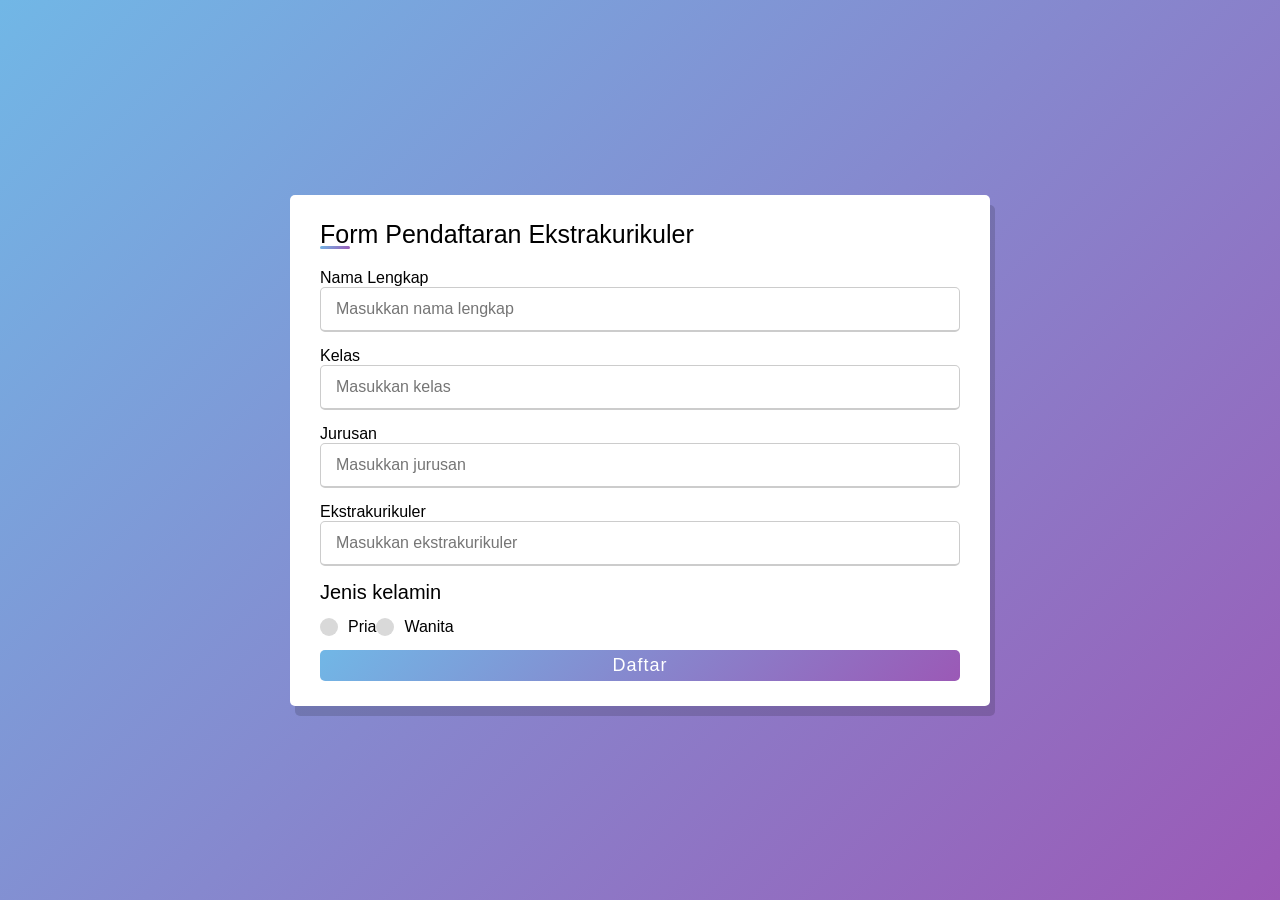
<file: index.html>
<!DOCTYPE html>
<html lang="en">
<head>
    <meta charset="UTF-8">
    <meta name="viewport" content="width=device-width, initial-scale=1.0">
    <title>JavaScript</title>
    <script languange="JavaScript" src="java.js"></script>
    <link rel="stylesheet" href="style.css">
</head>
<body>
    <div class="container">
        <div class="title">Form Pendaftaran Ekstrakurikuler</div>
        <div class="content">
            <form name="formku" onsubmit="return validasi()">
                <div class="user-details">
                    <div class="input-box">
                        <label for="nama" class="details">Nama Lengkap</label>
                        <input type="text" placeholder="Masukkan nama lengkap" id="nama" name="nama" required>
                    </div>
                    <div class="input-box">
                        <label for="kelas" class="details">Kelas</label>
                        <input type="text" placeholder="Masukkan kelas" id="kelas" name="kelas" required>
                    </div>
                    <div class="input-box">
                        <label for="jurusan" class="details">Jurusan</label>
                        <input type="text" placeholder="Masukkan jurusan" id="jurusan" name="jurusan" required>
                    </div>
                    <div class="input-box">
                        <label for="ekstrakurikuler" class="details">Ekstrakurikuler</label>
                        <input type="text" placeholder="Masukkan ekstrakurikuler" id="ekstrakurikuler" name="ekstrakurikuler" required>
                    </div>
                    <div class="input-box">
                        <label for="bil1" class="details">Telepon</label>
                        <input type="bil1" placeholder="Masukkan nomor telepon" id="bil1" name="bil1" required>
                    </div>
                    <div class="input-box">
                        <label for="email" class="details">Email</label>
                        <input type="email" placeholder="Masukkan email" id="email" name="email" required>
                    </div>
                </div>
                <div class="gender-details">
                    <input type="radio" name="gender" id="dot-1">
                    <input type="radio" name="gender" id="dot-2">
                    <span class="gender-title">Jenis kelamin</span>
                    <div class="category">
                        <label for="dot-1">
                            <span class="dot one"></span>
                            <span class="gender">Pria</span>
                        </label>
                        <label for="dot-2">
                            <span class="dot two"></span>
                            <span class="gender">Wanita</span>
                        </label>
                    </div>
                </div>
                <div class="button">
                    <input type="submit" value="Daftar" onclick="validasi()">
                </div>
            </form>
        </div>
    </div>

</body>
</html>
</file>
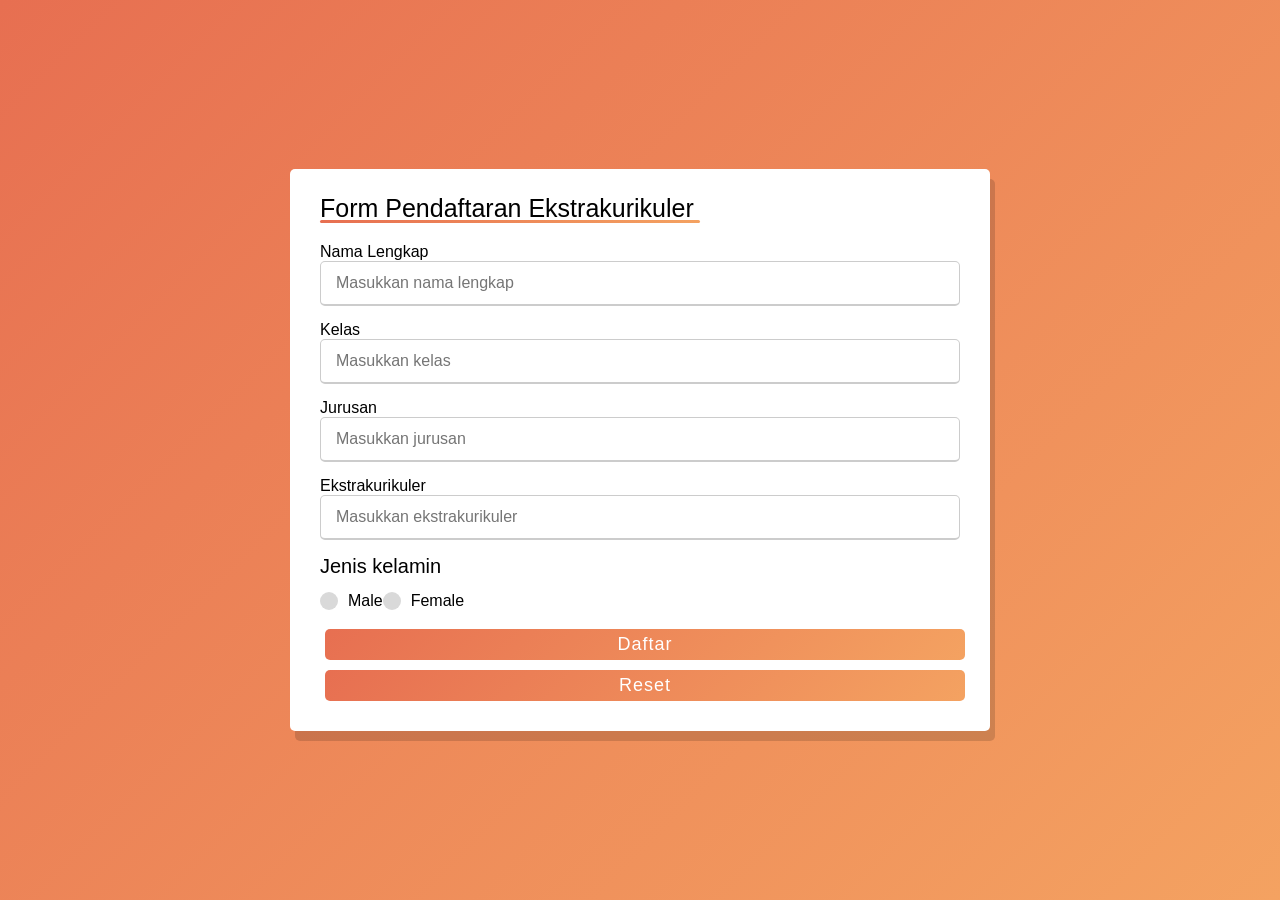
<file: form.html>
<!DOCTYPE html>
<html lang="en">
<head>
    <meta charset="UTF-8">
    <meta name="viewport" content="width=device-width, initial-scale=1.0">
    <title>Form Pendaftaran</title>
    <script languange="JavaScript" src="java.js"></script>
    <link rel="stylesheet" href="form.css">
</head>
<body> 
    <div class="container">
        <div class="title">Form Pendaftaran Ekstrakurikuler</div>
        <div class="content">
            <form name="formku" onsubmit="return validasi()">
                <div class="user-details">
                    <div class="input-box">
                        <label for="nama" class="details">Nama Lengkap</label>
                        <input type="text" placeholder="Masukkan nama lengkap" id="nama" name="nama" required>
                    </div>
                    <div class="input-box">
                        <label for="kelas" class="details">Kelas</label>
                        <input type="text" placeholder="Masukkan kelas" id="kelas" name="kelas" required>
                    </div>
                    <div class="input-box">
                        <label for="jurusan" class="details">Jurusan</label>
                        <input type="text" placeholder="Masukkan jurusan" id="jurusan" name="jurusan" required>
                    </div>
                    <div class="input-box">
                        <label for="ekstrakurikuler" class="details">Ekstrakurikuler</label>
                        <input type="text" placeholder="Masukkan ekstrakurikuler" id="ekstrakurikuler" name="ekstrakurikuler" required>
                    </div>
                    <div class="input-box">
                        <label for="bil1" class="details">Telepon</label>
                        <input type="bil1" placeholder="Masukkan nomor telepon" id="bil1" name="bil1" required>
                    </div>
                    <div class="input-box">
                        <label for="email" class="details">Email</label>
                        <input type="email" placeholder="Masukkan email" id="email" name="email" required>
                    </div>
                </div>
                <div class="gender-details">
                    <input type="radio" name="gender" id="dot-1">
                    <input type="radio" name="gender" id="dot-2">
                    <span class="gender-title">Jenis kelamin</span>
                    <div class="category">
                        <label for="dot-1">
                            <span class="dot one"></span>
                            <span class="gender">Male</span>
                        </label>
                        <label for="dot-2">
                            <span class="dot two"></span>
                            <span class="gender">Female</span>
                        </label>
                    </div>
                </div>
                <div class="button">
                    <input type="submit" value="Daftar" onclick="validasi()">
                    <input type="reset" class="reset" value="Reset">
                </div>
            </form>
        </div>
    </div>
</body>
</html>
</file>
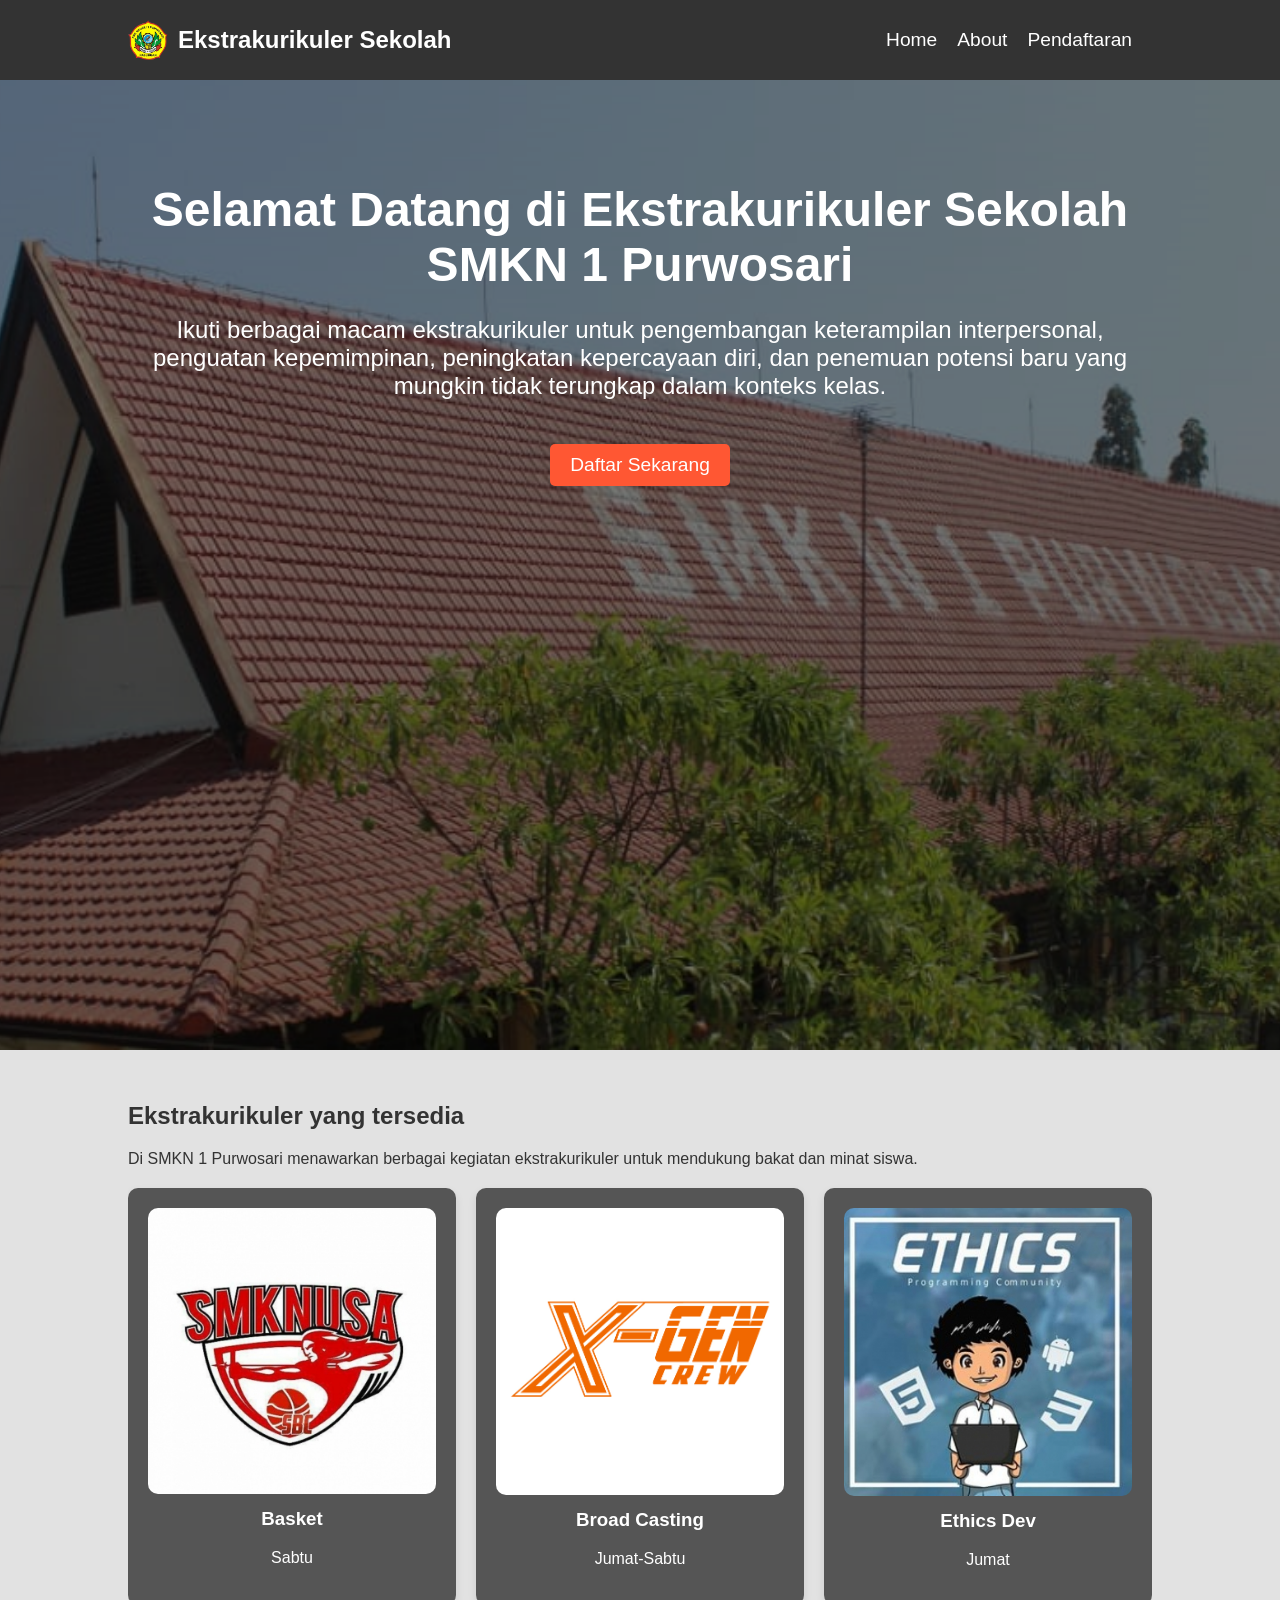
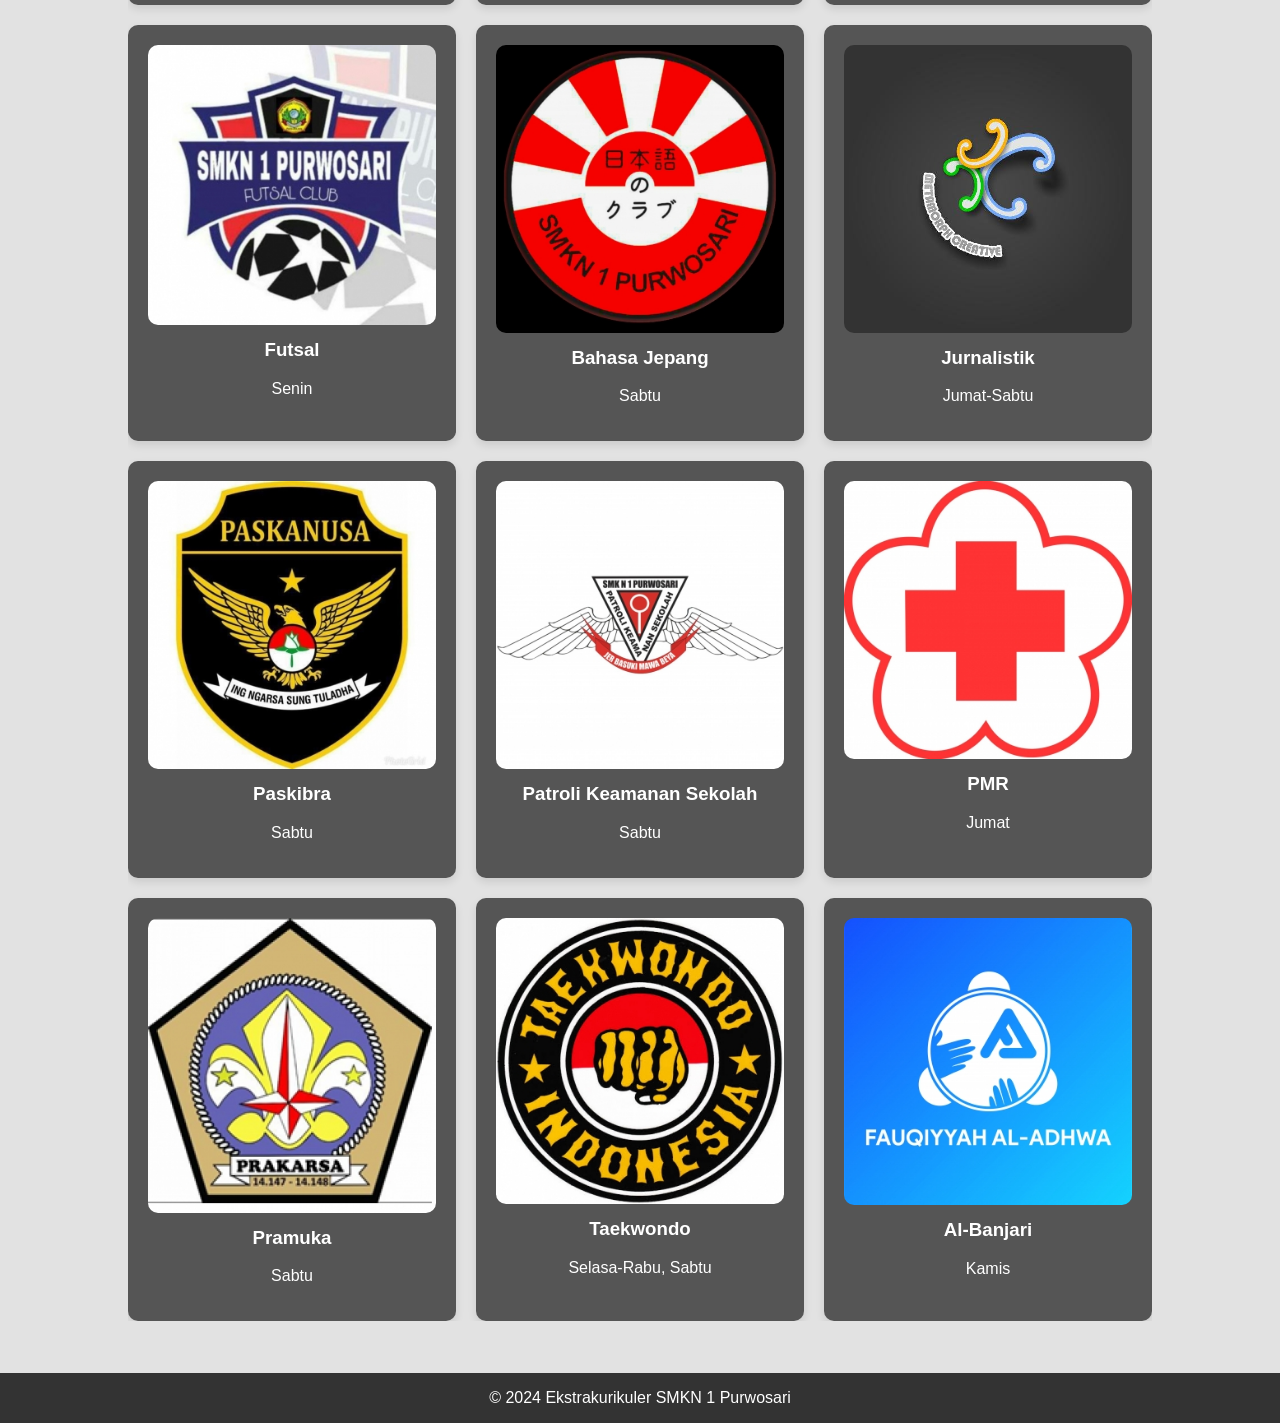
<file: home.html>
<!DOCTYPE html>
<html lang="id">
  <head>
    <meta charset="UTF-8" />
    <meta name="viewport" content="width=device-width, initial-scale=1.0" />
    <title>Pendaftaran Ekstrakurikuler</title>
    <link rel="stylesheet" href="styles.css" />
  </head>
  <body>
    <!-- Navbar -->
    <nav>
      <div class="container">
        <h1><a href="#home"><img src="img/logo.png" alt="Logo" class="logo">Ekstrakurikuler Sekolah</a></h1>
        <ul>
          <li><a href="#home">Home</a></li>
          <li><a href="#about">About</a></li>
          <li><a href="form.html">Pendaftaran</a></li>
        </ul>
      </div>
    </nav>
<!-- Header -->
    <header id="home">
      <div class="container">
        <h1>Selamat Datang di Ekstrakurikuler Sekolah SMKN 1 Purwosari</h1>
        <p>
          Ikuti berbagai macam ekstrakurikuler untuk pengembangan keterampilan
          interpersonal, penguatan kepemimpinan, peningkatan kepercayaan diri,
          dan penemuan potensi baru yang mungkin tidak terungkap dalam konteks
          kelas.
        </p>
        <a href="form.html" class="btn">Daftar Sekarang</a>
      </div>
    </header>
<!-- About -->
    <section id="about">
      <div class="container">
        <h1>Ekstrakurikuler yang tersedia</h1>
        <p>
          Di SMKN 1 Purwosari menawarkan berbagai kegiatan ekstrakurikuler untuk mendukung
          bakat dan minat siswa.
        </p>
        <div class="grid">
          <div class="card">
            <img src="img/basket.jpeg" alt="Basket" />
            <h3>Basket</h3>
            <p>Sabtu</p>
          </div>
          <div class="card">
            <img src="img/bc.jpg" alt="BC" />
            <h3>Broad Casting</h3>
            <p>Jumat-Sabtu</p>
          </div>
          <div class="card">
            <img src="img/ethics dev.jpg" alt="Ethics" />
            <h3>Ethics Dev</h3>
            <p>Jumat</p>
          </div>
          <div class="card">
            <img src="img/futsal.jpg" alt="Futsal" />
            <h3>Futsal</h3>
            <p>Senin</p>
          </div>
          <div class="card">
            <img src="img/jepang.jpg" alt="Jepang" />
            <h3>Bahasa Jepang </h3>
            <p>Sabtu</p>
          </div>
          <div class="card">
            <img src="img/mcc.jpg" alt="MCC" />
            <h3>Jurnalistik</h3>
            <p>Jumat-Sabtu</p>
          </div>
          <div class="card">
            <img src="img/paskanusa.jpg" alt="Paskibra" />
            <h3>Paskibra</h3>
            <p>Sabtu</p>
          </div>
          <div class="card">
            <img src="img/pks.png" alt="PKS" />
            <h3>Patroli Keamanan Sekolah</h3>
            <p>Sabtu</p>
          </div>
          <div class="card">
            <img src="img/pmr.jpg" alt="PMR" />
            <h3>PMR</h3>
            <p>Jumat</p>
          </div>
          <div class="card">
            <img src="img/pramuka.png" alt="Pramuka" />
            <h3>Pramuka</h3>
            <p>Sabtu</p>
          </div>
          <div class="card">
            <img src="img/taekwondo.jpg" alt="Taekwondo" />
            <h3>Taekwondo</h3>
            <p>Selasa-Rabu, Sabtu</p>
          </div>
          <div class="card">
            <img src="img/al-banjari.jpg" alt="Al-Banjari" />
            <h3>Al-Banjari</h3>
            <p>Kamis</p>
          </div>
        </div>
      </div>
    </section>
<!-- Footer -->
    <footer>
      <div class="container">
        <p>&copy; 2024 Ekstrakurikuler SMKN 1 Purwosari</p>
      </div>
    </footer>
  </body>
</html>
</file>
<file: style.css>
* {
    margin: 0px;
    padding: 0;
    box-sizing: border-box;
    font-family: Arial, Helvetica, sans-serif;
}

body {
    height: 100vh;
    display: flex;
    justify-content: center;
    align-items: center;
    padding: 10px;
    background: linear-gradient(135deg, #71b7e6, #9b59b6);
}

.container {
    max-width: 700px;
    width: 100%;
    background-color: #fff;
    padding: 25px 30px;
    border-radius: 5px;
    box-shadow: 05px 10px rgba(0, 0, 0, 0.15);
}

.container .title {
    font-size: 25px;
    font-weight: 500;
    position: relative;
}

.container .title::before {
    content: "";
    position: absolute;
    left: 0;
    bottom: 0;
    height: 3px;
    width: 30px;
    border-radius: 5px;
    background: linear-gradient(135deg, #71b7e6, #9b59b6);
}

.container form .user-details {
    display: flex;
    flex-wrap: wrap;
    justify-content: space-between;
    margin: 20px 0 12px 0;
}

form .user-details .input-box {
    margin-bottom: 15px;
    width: calc(100% /2-200px);
}

form .input-box span.details {
    display: block;
    font-weight: 500;
    margin-bottom: 5px;
}

.user-details .input-box input {
    height: 45px;
    width: 100%;
    outline: none;
    font-size: 16px;
    border-radius: 5px;
    padding-left: 15px;
    border: 1px solid #ccc;
    border-bottom-width: 2px;
    transition: all 0.3s ease;
}

.user-details .input-box input:focus,
.user-details .input-box input:valid {
    border-color: #9b59b6;
}

form .gender-details .gender-title {
    font-size: 20px;
    font-weight: 500;
}

form .category {
    display: flex;
    width: 80%;
    margin: 14px 0;
    justify-content: space-between;
}

form .category label{
   display: flex;
   align-items: center;
   cursor: pointer;
}

form .category label .dot{
    height: 18px;
    width: 18px;
    border-radius: 50%;
    margin-right: 10px;
    background: #d9d9d9;
    border: 5px solid transparent;
    transition: all 0.3s ease;
}

#dot-1:checked ~ .category label .one,
#dot-2:checked ~ .category label .two {
    background: #9b59b6;
    border-color: #d9d9d9;
}

form input[type="radio"] {
    display: none;
}

form .button input {
    height: 100%;
    width: 100%;
    padding: 5px;
    border-radius: 5px;
    border: none;
    color: #fff;
    font-size: 18px;
    font-weight: 500;
    letter-spacing: 1px;
    cursor: pointer;
    transition: all 0.3s ease;
    background: linear-gradient(135deg, #71b7e6, #9b59b6);
}

form .button input:hover {
    background: linear-gradient(-135deg, #71b7e6, #9b59b6);
}

@media(max-width: 584px) {
    .container {
        max-width: 100%;
    }
}

form .user-details .input-box {
    margin-bottom: 15px;
    width: 100%;
}

form .category {
    width: 100px;
}

.content form .user-details {
    max-height: 300px;
    overflow-y: scroll;
}

.user-details::-webkit-scrollbar {
    width: 5px;
}

@media(max-width: 459px) {
    .container .content .category {
        flex-direction: column;
    }
}
</file>
<file: form.css>
* {
    margin: 0px;
    padding: 0;
    box-sizing: border-box;
    font-family: Arial, Helvetica, sans-serif;
}

body {
    height: 100vh;
    display: flex;
    justify-content: center;
    align-items: center;
    padding: 10px;
    background: linear-gradient(135deg, #E76F51, #F4A261);
}

.container {
    max-width: 700px;
    width: 100%;
    background-color: #fff;
    padding: 25px 30px;
    border-radius: 5px;
    box-shadow: 05px 10px rgba(0, 0, 0, 0.15);
}

.container .title {
    font-size: 25px;
    font-weight: 500;
    position: relative;
}

.container .title::before {
    content: "";
    position: absolute;
    left: 0;
    bottom: 0;
    height: 3px;
    width: 380px;
    border-radius: 5px;
    background: linear-gradient(135deg, #E76F51, #F4A261);
}

.container form .user-details {
    display: flex;
    flex-wrap: wrap;
    justify-content: space-between;
    margin: 20px 0 12px 0;
}

form .user-details .input-box {
    margin-bottom: 15px;
    width: calc(100% /2-200px);
}

form .input-box span.details {
    display: block;
    font-weight: 500;
    margin-bottom: 5px;
}

.user-details .input-box input {
    height: 45px;
    width: 100%;
    outline: none;
    font-size: 16px;
    border-radius: 5px;
    padding-left: 15px;
    border: 1px solid #ccc;
    border-bottom-width: 2px;
    transition: all 0.3s ease;
}

.user-details .input-box input:focus,
.user-details .input-box input:valid {
    border-color: #ff5733;
}

form .gender-details .gender-title {
    font-size: 20px;
    font-weight: 500;
}

form .category {
    display: flex;
    width: 80%;
    margin: 14px 0;
    justify-content: space-between;
}

form .category label{
   display: flex;
   align-items: center;
   cursor: pointer;
}

form .category label .dot{
    height: 18px;
    width: 18px;
    border-radius: 50%;
    margin-right: 10px;
    background: #d9d9d9;
    border: 5px solid transparent;
    transition: all 0.3s ease;    
}

#dot-1:checked ~ .category label .one,
#dot-2:checked ~ .category label .two {
    background: #ff5733;
    border-color: #d9d9d9;
}

form input[type="radio"] {
    display: none;
}

form .button input {
    margin: 5px;
    height: 100%;
    width: 100%;
    padding: 5px;
    border-radius: 5px;
    border: none;
    color: #fff;
    font-size: 18px;
    font-weight: 500;
    letter-spacing: 1px;
    cursor: pointer;
    transition: all 0.3s ease;
    background: linear-gradient(135deg, #E76F51, #F4A261);
}

form .button input:hover {
    background: #e2e2e2;
    color: #ff5733;
}

@media(max-width: 584px) {
    .container {
        max-width: 100%;
    }
}

form .user-details .input-box {
    margin-bottom: 15px;
    width: 100%;
}

form .category {
    width: 100px;
}

.content form .user-details {
    max-height: 300px;
    overflow-y: scroll;
}

.user-details::-webkit-scrollbar {
    width: 5px;
}

@media(max-width: 459px) {
    .container .content .category {
        flex-direction: column;
    }
}
</file>
<file: styles.css>
body {
    font-family: 'Arial', sans-serif;
    margin: 0;
    padding: 0;
    background-color: #e2e2e2;
    color: #333;
}

.container {
    width: 80%;
    margin: auto;
    overflow: hidden;
}

nav {
    background: #333;
    color: #fff;
    position: fixed;
    top: 0;
    left: 0;
    right: 0;
    z-index: 1;
}

nav .container {
    display: flex;
    justify-content: space-between;
    align-items: center;
}

nav h1 a {
    color: #fff;
    text-decoration: none;
    
    display: flex;
    align-items: center;
}

nav .logo {
    width: 40px;
    margin-right: 10px;
}

nav h1 a:hover {
    color: #E88D67;
}

nav ul {
    list-style: none;
    margin: 0;
    padding: 0;
    display: flex;
}

nav ul li {
    margin-right: 20px;
}

nav ul li a {
    color: #fff;
    text-decoration: none;
    font-size: 1.2em;
}

nav ul li a:hover {
    color: #E88D67;
}

header {
    background: url('img/smk.png') no-repeat center center/cover;
    color: #fff;
    height: 100vh;
    text-align: center;
    padding-top: 150px;
}

header h1 {
    font-size: 3em;
    margin-bottom: 0.5em;
    animation: fadeInDown 1s;
}

header p {
    font-size: 1.5em;
    animation: fadeInUp 1s;
}

header .btn {
    display: inline-block;
    padding: 10px 20px;
    margin-top: 20px;
    background-color: #ff5733;
    color: #fff;
    text-decoration: none;
    font-size: 1.2em;
    border-radius: 5px;
    transition: background-color 0.3s ease;
}

header .btn:hover {
    background-color: #fff;
    color: #ff5733;
}

@keyframes fadeInDown {
    from {
        opacity: 0;
        transform: translateY(-50px);
    }
    to {
        opacity: 1;
        transform: translateY(0);
    }
}

@keyframes fadeInUp {
    from {
        opacity: 0;
        transform: translateY(50px);
    }
    to {
        opacity: 1;
        transform: translateY(0);
    }
}

section {
    padding: 2em 0;
}

section#about {
    background: #e2e2e2;
}

.grid {
    display: flex;
    flex-wrap: wrap;
    gap: 20px;
    margin-top: 20px;
}

.card {
    color: #fff;
    flex: 1 1 calc(25% - 40px);
    background: #555;
    padding: 20px;
    border-radius: 10px;
    box-shadow: 0 4px 8px rgba(0, 0, 0, 0.1);
    text-align: center;
    transition: transform 0.3s ease, box-shadow 0.3s ease;
}

.card img {
    max-width: 100%;
    border-radius: 10px;
}

.card h3 {
    margin-top: 10px;
}

.card p {
    margin-top: 10px;
    color: #fff;
}

.card:hover {
    transform: translateY(-10px);
    box-shadow: 0 8px 16px rgba(0, 0, 0, 0.2);
}

footer {
    background: #333;
    color: #fff;
    text-align: center;
    padding: 1em 0;
    margin-top: 20px;
}

footer p {
    margin: 0;
}

@keyframes fadeIn {
    from {
        opacity: 0;
    }
    to {
        opacity: 1;
    }
}

@media (max-width: 768px) {
    .grid {
        flex-direction: column;
    }
    .card {
        flex: 1 1 100%;
    }  
}

@media (max-width: 480px) {
    nav ul {
        flex-direction: column;
        align-items: center;
    }
    nav ul li {
        margin: 10px 0;
    }
    header {
        padding-top: 100px;
    }
    header h1 {
        font-size: 2em;
    }
    header p {
        font-size: 1.2em;
    }
    header .btn {
        font-size: 1em;
        padding: 8px 16px;
    }    
}
</file>
